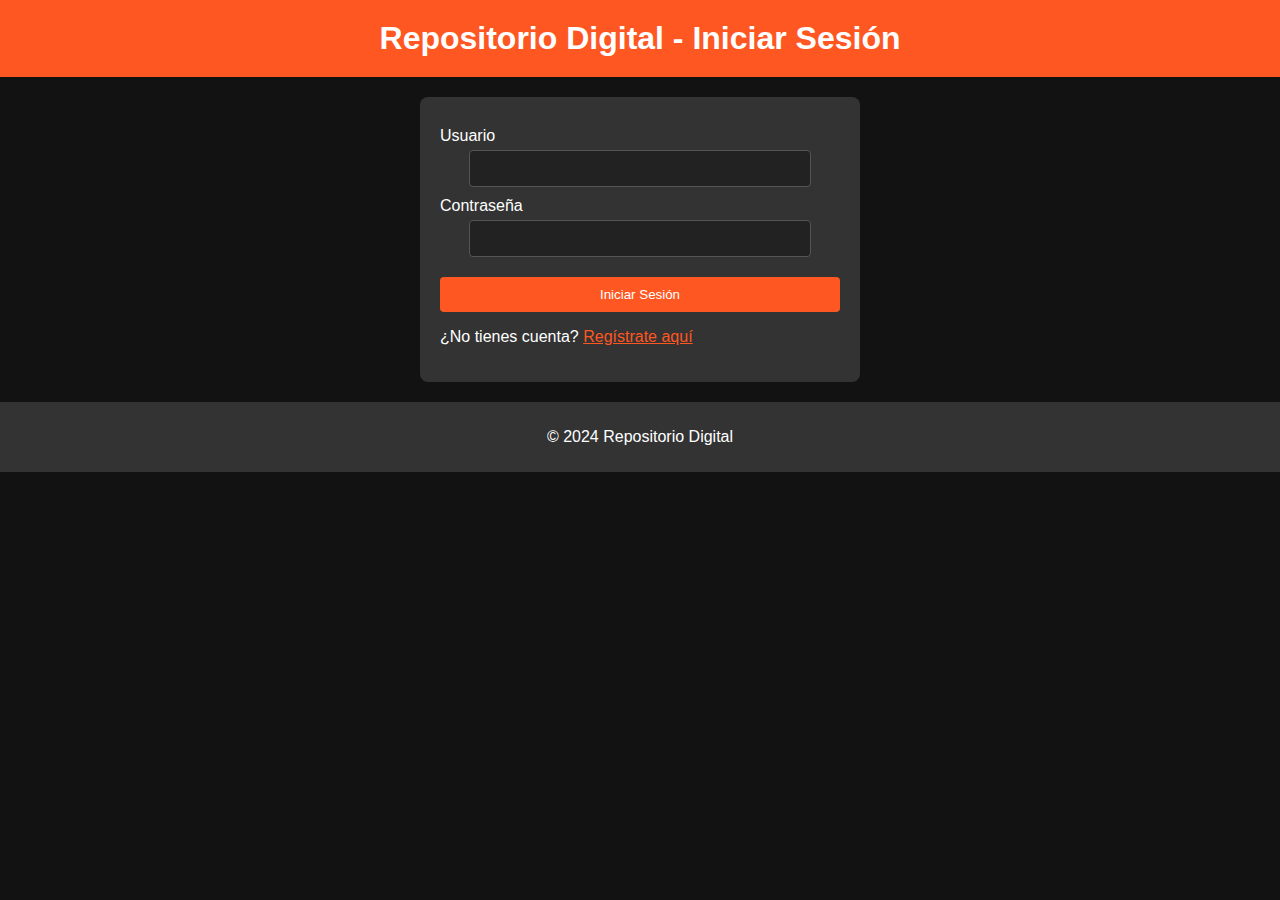
<file: index.html>
<!DOCTYPE html>
<html lang="es">
<head>
    <meta charset="UTF-8">
    <meta name="viewport" content="width=device-width, initial-scale=1.0">
    <title>Login - Repositorio Digital</title>
    <link rel="stylesheet" href="styles_1.css">
</head>
<body>
    <header>
        <h1>Repositorio Digital - Iniciar Sesión</h1>
    </header>

    <main>
        <section class="login-section">
            <form id="loginForm" action="index.html" method="get">
                <div>
                    <label for="loginUsuario">Usuario</label>
                    <input type="text" id="loginUsuario" name="usuario" required>
                </div>
                <div>
                    <label for="loginContraseña">Contraseña</label>
                    <input type="password" id="loginContraseña" name="contraseña" required>
                </div>
                <button type="submit" class="btn">Iniciar Sesión</button>
                <p>¿No tienes cuenta? <a href="register.html">Regístrate aquí</a></p>
            </form>
        </section>
    </main>

    <footer>
        <p>&copy; 2024 Repositorio Digital</p>
    </footer>

    <script src="app.js"></script>
</body>
</html>
</file>
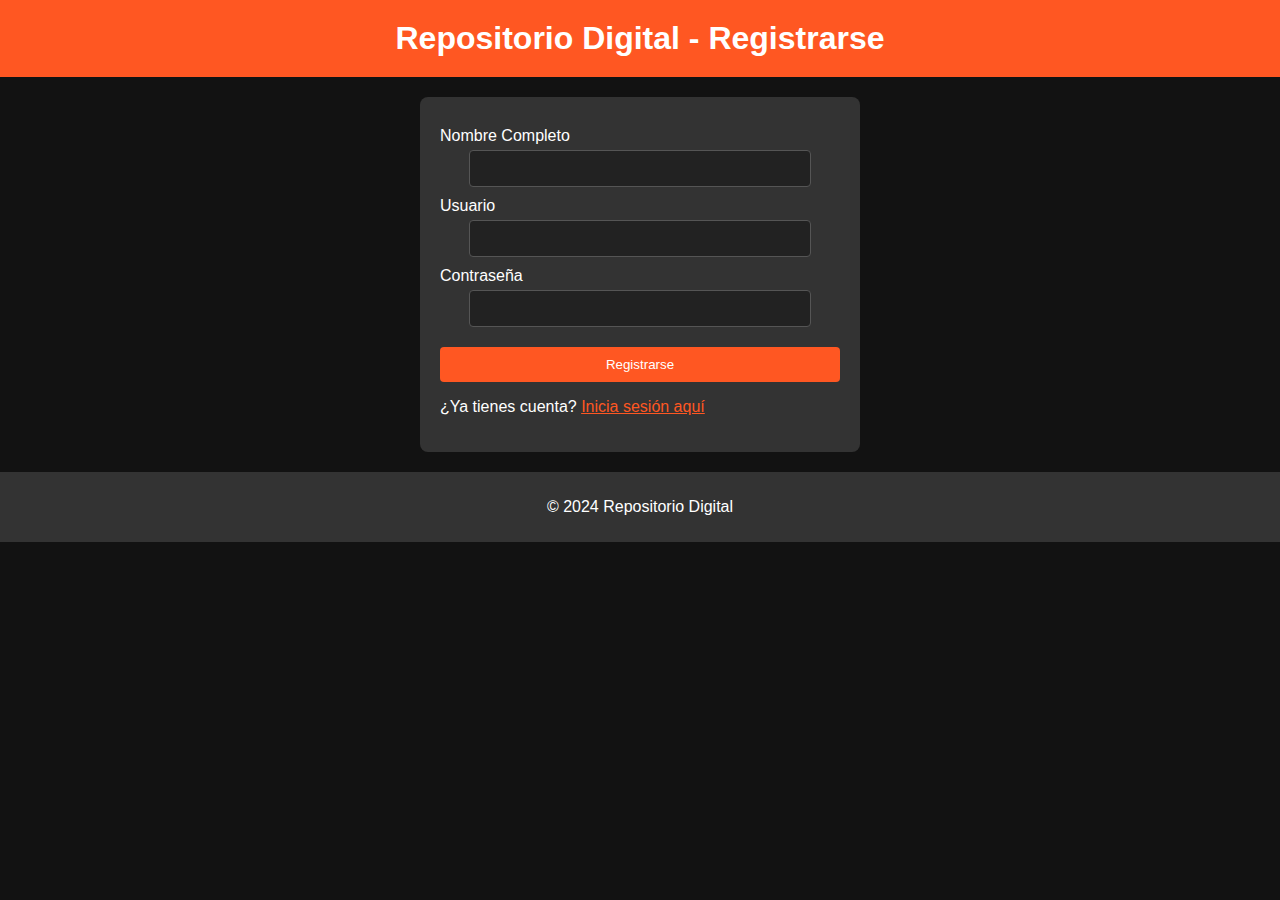
<file: register.html>
<!DOCTYPE html>
<html lang="es">
<head>
    <meta charset="UTF-8">
    <meta name="viewport" content="width=device-width, initial-scale=1.0">
    <title>Registro - Repositorio Digital</title>
    <link rel="stylesheet" href="styles_1.css">
</head>
<body>
    <header>
        <h1>Repositorio Digital - Registrarse</h1>
    </header>

    <main>
        <section class="registro-section">
            <form id="registroForm">
                <div>
                    <label for="nombre">Nombre Completo</label>
                    <input type="text" id="nombre" name="nombre" required>
                </div>
                <div>
                    <label for="usuario">Usuario</label>
                    <input type="text" id="usuario" name="usuario" required>
                </div>
                <div>
                    <label for="contraseña">Contraseña</label>
                    <input type="password" id="contraseña" name="contraseña" required>
                </div>
                <button type="submit" class="btn">Registrarse</button>
                <p>¿Ya tienes cuenta? <a href="index.html">Inicia sesión aquí</a></p>
            </form>
        </section>
    </main>

    <footer>
        <p>&copy; 2024 Repositorio Digital</p>
    </footer>

    <script src="app.js"></script>
</body>
</html>
</file>
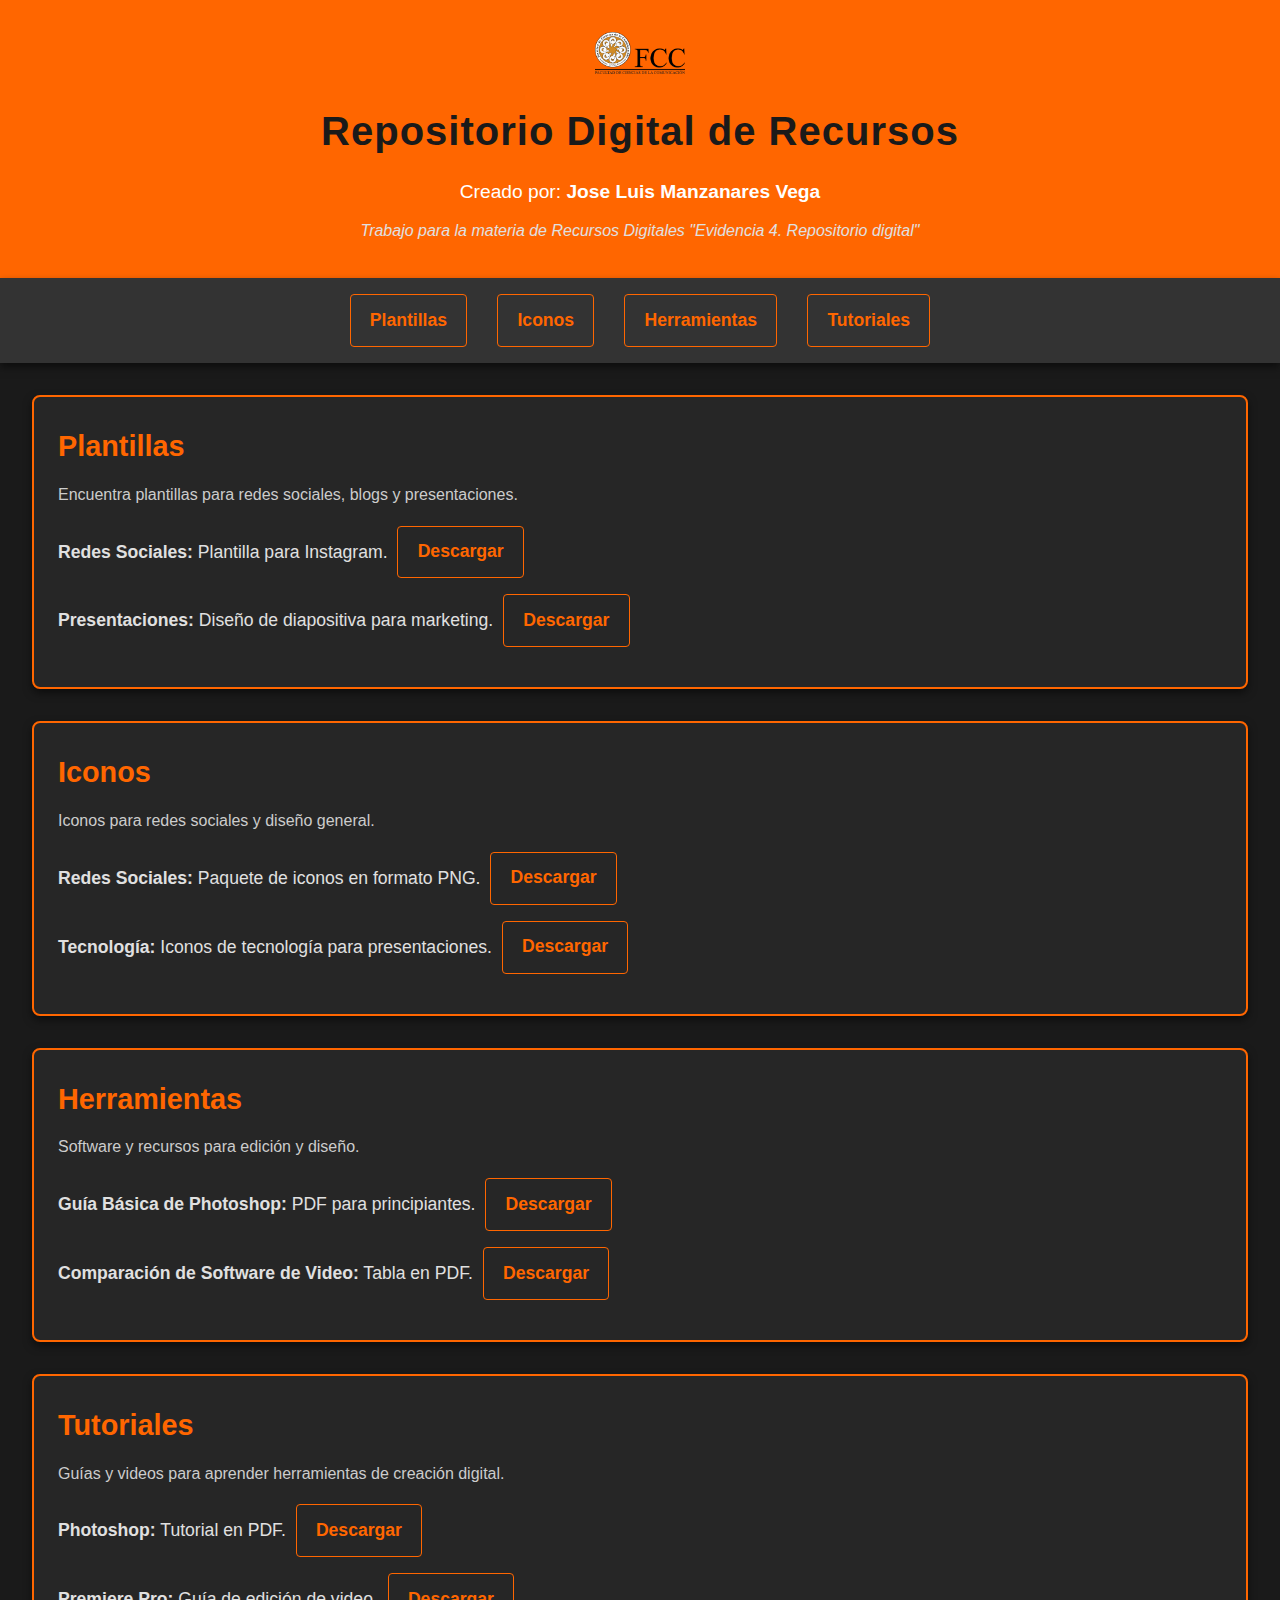
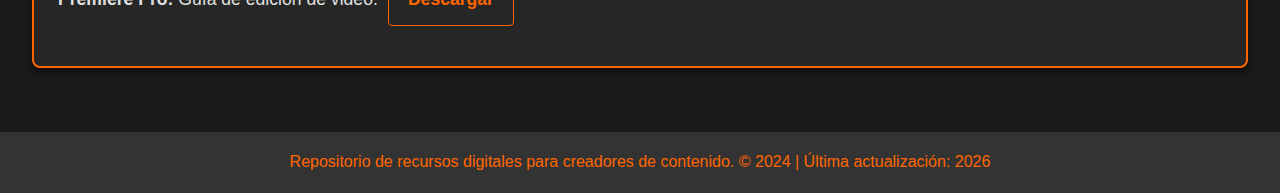
<file: repositorio.html>
<!DOCTYPE html>
<html lang="es">
<head>
    <meta charset="UTF-8">
    <meta name="viewport" content="width=device-width, initial-scale=1.0">
    <title>Repositorio Digital de Recursos</title>
    <link rel="stylesheet" href="styles.css">
</head>
<body>
    <header>
        <div class="logo">
            <img src="logo.png" alt="Logo de la página">
        </div>
        <h1>Repositorio Digital de Recursos</h1>
        <p class="nombre">Creado por: <strong>Jose Luis Manzanares Vega</strong></p>
        <p class="descripcion">Trabajo para la materia de Recursos Digitales "Evidencia 4. Repositorio digital"</p>
    </header>

    <nav>
        <ul>
            <li><a href="#plantillas" class="btn">Plantillas</a></li>
            <li><a href="#iconos" class="btn">Iconos</a></li>
            <li><a href="#herramientas" class="btn">Herramientas</a></li>
            <li><a href="#tutoriales" class="btn">Tutoriales</a></li>
        </ul>
    </nav>

    <main>
        <section id="plantillas">
            <h2>Plantillas</h2>
            <p>Encuentra plantillas para redes sociales, blogs y presentaciones.</p>
            <ul>
                <li><strong>Redes Sociales:</strong> Plantilla para Instagram. <a href="descargas/plantilla-instagram.psd" class="btn download" download>Descargar</a></li>
                <li><strong>Presentaciones:</strong> Diseño de diapositiva para marketing. <a href="descargas/presentacion-marketing.pptx" class="btn download" download>Descargar</a></li>
            </ul>
        </section>
        <section id="iconos">
            <h2>Iconos</h2>
            <p>Iconos para redes sociales y diseño general.</p>
            <ul>
                <li><strong>Redes Sociales:</strong> Paquete de iconos en formato PNG. <a href="descargas/iconos-redes.zip" class="btn download" download>Descargar</a></li>
                <li><strong>Tecnología:</strong> Iconos de tecnología para presentaciones. <a href="descargas/iconos-tecnologia.zip" class="btn download" download>Descargar</a></li>
            </ul>
        </section>
        <section id="herramientas">
            <h2>Herramientas</h2>
            <p>Software y recursos para edición y diseño.</p>
            <ul>
                <li><strong>Guía Básica de Photoshop:</strong> PDF para principiantes. <a href="descargas/guia-photoshop.pdf" class="btn download" download>Descargar</a></li>
                <li><strong>Comparación de Software de Video:</strong> Tabla en PDF. <a href="descargas/comparacion-video.pdf" class="btn download" download>Descargar</a></li>
            </ul>
        </section>
        <section id="tutoriales">
            <h2>Tutoriales</h2>
            <p>Guías y videos para aprender herramientas de creación digital.</p>
            <ul>
                <li><strong>Photoshop:</strong> Tutorial en PDF. <a href="descargas/tutorial-photoshop.pdf" class="btn download" download>Descargar</a></li>
                <li><strong>Premiere Pro:</strong> Guía de edición de video. <a href="descargas/guia-premiere.pdf" class="btn download" download>Descargar</a></li>
            </ul>
        </section>
    </main>

    <footer>
        <p>Repositorio de recursos digitales para creadores de contenido. &copy; 2024</p>
    </footer>

    <script src="script.js"></script>
</body>
</html>
</file>
<file: styles_1.css>
body {
    font-family: Arial, sans-serif;
    background-color: #121212;
    color: #fff;
    margin: 0;
    padding: 0;
}

header {
    text-align: center;
    background-color: #FF5722;
    padding: 20px;
}

h1, h2 {
    margin: 0;
}

main {
    padding: 20px;
}

.login-section, .registro-section, .admin-section {
    max-width: 400px;
    margin: 0 auto;
    background-color: #333;
    padding: 20px;
    border-radius: 8px;
}

label {
    display: block;
    margin: 10px 0 5px;
}

input {
    width: 80%; /* Hacer los cuadros de texto más pequeños */
    padding: 10px;
    margin-bottom: 10px;
    border: 1px solid #555;
    border-radius: 4px;
    background-color: #222;
    color: #fff;
    display: block;
    margin-left: auto;
    margin-right: auto;
}

button {
    width: 100%;
    padding: 10px;
    background-color: #FF5722;
    color: white;
    border: none;
    border-radius: 4px;
    cursor: pointer;
    margin-top: 10px;
}

button:hover {
    background-color: #FF3D00;
}

footer {
    text-align: center;
    padding: 10px;
    background-color: #333;
}

a {
    color: #FF5722;
}

a:hover {
    text-decoration: underline;
}

table {
    width: 100%;
    border-collapse: collapse;
    margin-top: 20px;
}

table, th, td {
    border: 1px solid #444;
}

th, td {
    padding: 10px;
    text-align: left;
}
</file>
<file: styles.css>
/* Reset básico */
* {
    margin: 0;
    padding: 0;
    box-sizing: border-box;
}

body {
    font-family: Arial, sans-serif;
    background-color: #1a1a1a;
    color: #e0e0e0;
    line-height: 1.8;
    font-size: 18px;
}

header {
    background-color: #ff6600;
    color: #1a1a1a;
    text-align: center;
    padding: 2rem 0;
    box-shadow: 0 4px 8px rgba(0, 0, 0, 0.5);
}

header .logo img {
    width: 90px;
    margin-bottom: 10px;
}

header h1 {
    font-size: 2.5rem;
    font-weight: bold;
    letter-spacing: 1px;
}

header .nombre {
    font-size: 1.2rem;
    color: #ffffff;
    font-weight: normal;
    margin-top: 0.5rem;
}

header .descripcion {
    font-size: 1rem;
    color: #e0e0e0;
    margin-top: 0.5rem;
    font-style: italic;
}

nav {
    background-color: #333333;
    padding: 1rem 0;
    box-shadow: 0 4px 8px rgba(0, 0, 0, 0.5);
}

nav ul {
    display: flex;
    justify-content: center;
    list-style-type: none;
}

nav ul li {
    margin: 0 15px;
}

nav ul li a {
    color: #ff6600;
    text-decoration: none;
    font-weight: 600;
    font-size: 1.1rem;
    transition: color 0.3s, background-color 0.3s;
    padding: 0.5rem 1rem;
    border: 1px solid #ff6600;
    border-radius: 4px;
}

nav ul li a:hover {
    color: #1a1a1a;
    background-color: #ff6600;
}

main {
    padding: 2rem;
}

main section {
    margin-bottom: 2rem;
    padding: 1.5rem;
    border: 2px solid #ff6600;
    border-radius: 8px;
    background-color: #262626;
    box-shadow: 0 4px 8px rgba(0, 0, 0, 0.5);
    transition: transform 0.3s, box-shadow 0.3s;
}

main section:hover {
    transform: scale(1.02);
    box-shadow: 0 8px 16px rgba(0, 0, 0, 0.7);
}

main section h2 {
    color: #ff6600;
    font-size: 1.8rem;
    font-weight: bold;
    margin-bottom: 0.5rem;
}

main section p {
    color: #cccccc;
    font-size: 1rem;
    margin-bottom: 1rem;
}

/* Estilo para los elementos de lista */
ul {
    list-style: none;
    padding-left: 0;
}

ul li {
    margin-bottom: 1rem;
    font-size: 1.1rem;
}

footer {
    text-align: center;
    padding: 1rem;
    background-color: #333333;
    color: #ff6600;
    font-size: 1rem;
}

/* Estilos de botones */
.btn {
    color: #ff6600;
    background-color: transparent;
    border: 1px solid #ff6600;
    padding: 0.6rem 1.2rem;
    border-radius: 4px;
    font-size: 1.1rem;
    font-weight: bold;
    text-decoration: none;
    display: inline-block;
    transition: background-color 0.3s, color 0.3s, transform 0.2s;
}

.btn:hover {
    color: #1a1a1a;
    background-color: #ff6600;
    transform: scale(1.05);
}

.download {
    margin-left: 5px;
    font-weight: bold;
}
</file>
